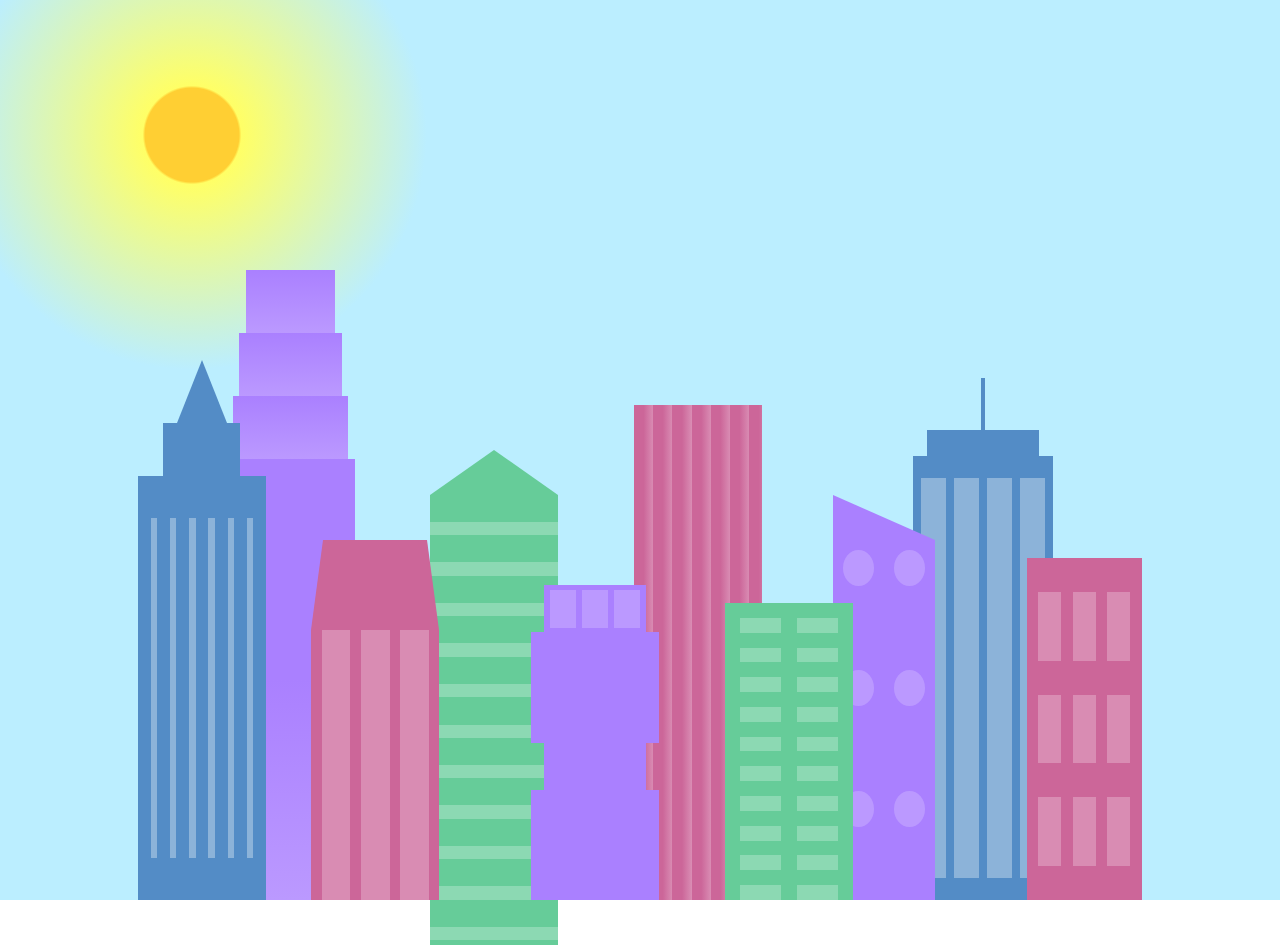
<file: index.html>
<!DOCTYPE html>
<html lang="en">    
  <head>
    <meta charset="UTF-8">
    <title>City Skyline</title>
    <link href="styles.css" rel="stylesheet" />   
  </head>

  <body>
    <div class="background-buildings sky">
      <div></div>
      <div></div>
      <div class="bb1 building-wrap">
        <div class="bb1a bb1-window"></div>
        <div class="bb1b bb1-window"></div>
        <div class="bb1c bb1-window"></div>
        <div class="bb1d"></div>
      </div>
      <div class="bb2">
        <div class="bb2a"></div>
        <div class="bb2b"></div>
      </div>
      <div class="bb3"></div>
      <div></div>
      <div class="bb4 building-wrap">
        <div class="bb4a"></div>
        <div class="bb4b"></div>
        <div class="bb4c window-wrap">
          <div class="bb4-window"></div>
          <div class="bb4-window"></div>
          <div class="bb4-window"></div>
          <div class="bb4-window"></div>
        </div>
      </div>
      <div></div>
      <div></div>
    </div>

    <div class="foreground-buildings">
      <div></div>
      <div></div>
      <div class="fb1 building-wrap">
        <div class="fb1a"></div>
        <div class="fb1b"></div>
        <div class="fb1c"></div>
      </div>
      <div class="fb2">
        <div class="fb2a"></div>
        <div class="fb2b window-wrap">
          <div class="fb2-window"></div>
          <div class="fb2-window"></div>
          <div class="fb2-window"></div>
        </div>
      </div>
      <div></div>
      <div class="fb3 building-wrap">
        <div class="fb3a window-wrap">
          <div class="fb3-window"></div>
          <div class="fb3-window"></div>
          <div class="fb3-window"></div>
        </div>
        <div class="fb3b"></div>
        <div class="fb3a"></div>
        <div class="fb3b"></div>
      </div>
      <div class="fb4">
        <div class="fb4a"></div>
        <div class="fb4b">
          <div class="fb4-window"></div>
          <div class="fb4-window"></div>
          <div class="fb4-window"></div>
          <div class="fb4-window"></div>
          <div class="fb4-window"></div>
          <div class="fb4-window"></div>
        </div>
      </div>
      <div class="fb5"></div>
      <div class="fb6"></div>
      <div></div>
      <div></div>
    </div>
  </body>
</html>
</file>
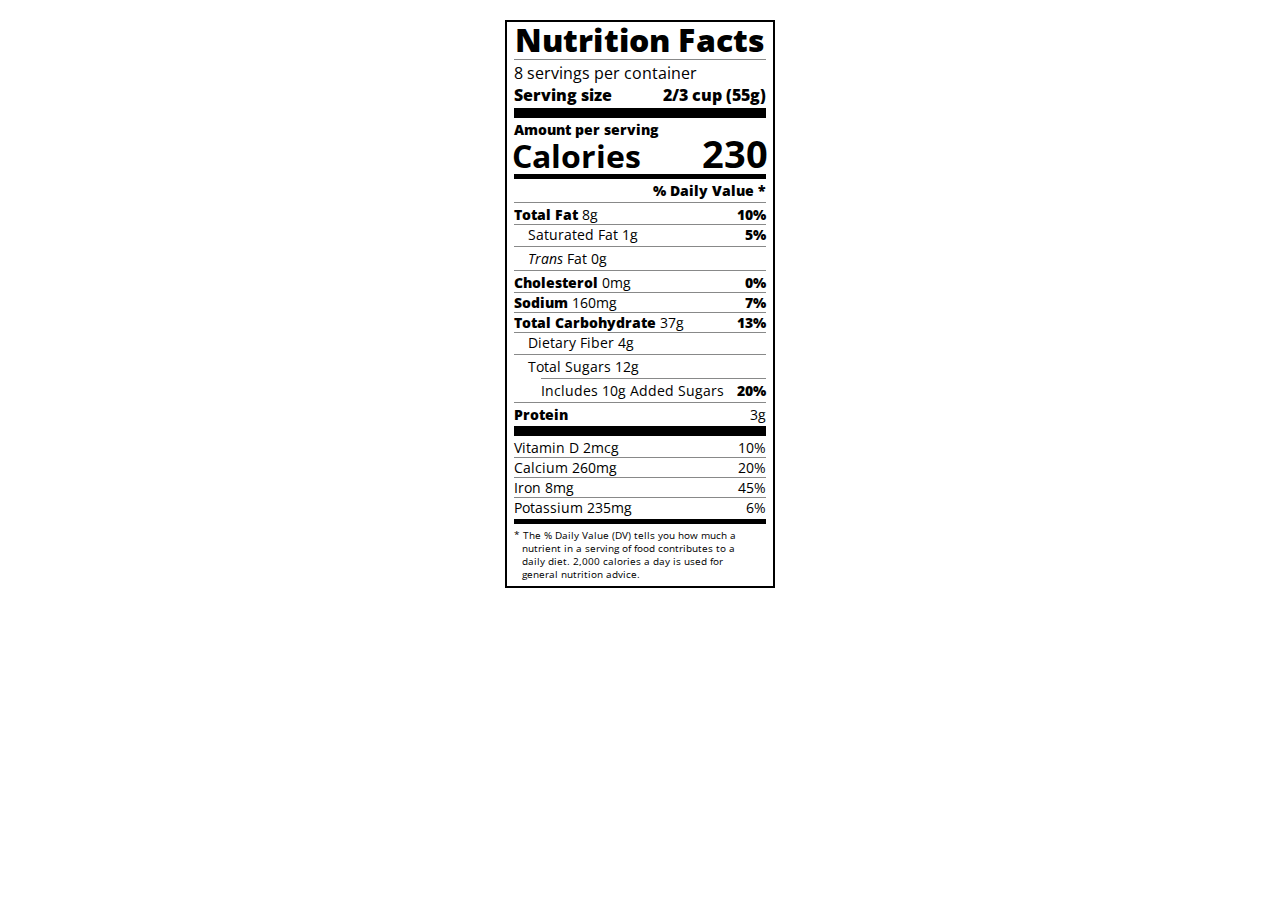
<file: html/etiqueta nutricional/index.html>
<!DOCTYPE html>
<html lang="en">

<head>
  <meta charset="UTF-8">
  <title>Nutrition Label</title>
  <link href="https://fonts.googleapis.com/css?family=Open+Sans:400,700,800" rel="stylesheet">
  <link href="./styles.css" rel="stylesheet">
</head>

<body>
  <div class="label">
    <header>
      <h1 class="bold">Nutrition Facts</h1>
      <div class="divider"></div>
      <p>8 servings per container</p>
      <p class="bold">Serving size <span>2/3 cup (55g)</span></p>
    </header>
    <div class="divider large"></div>
    <div class="calories-info">
      <div class="left-container">
        <h2 class="bold small-text">Amount per serving</h2>
        <p>Calories</p>
      </div>
      <span>230</span>
    </div>
    <div class="divider medium"></div>
    <div class="daily-value small-text">
      <p class="bold right no-divider">% Daily Value *</p>
      <div class="divider"></div>
      <p><span><span class="bold">Total Fat</span> 8g</span> <span class="bold">10%</span></p>
      <p class="indent no-divider">Saturated Fat 1g <span class="bold">5%</span></p>
      <div class="divider"></div>
      <p class="indent no-divider"><span><i>Trans</i> Fat 0g</span></p>
      <div class="divider"></div>
      <p><span><span class="bold">Cholesterol</span> 0mg</span> <span class="bold">0%</span></p>
      <p><span><span class="bold">Sodium</span> 160mg</span> <span class="bold">7%</span></p>
      <p><span><span class="bold">Total Carbohydrate</span> 37g</span> <span class="bold">13%</span></p>
      <p class="indent no-divider">Dietary Fiber 4g</p>
      <div class="divider"></div>
      <p class="indent no-divider">Total Sugars 12g</p>
      <div class="divider double-indent"></div>
      <p class="double-indent no-divider">Includes 10g Added Sugars <span class="bold">20%</span>
      <div class="divider"></div>
      <p class="no-divider"><span class="bold">Protein</span> 3g</p>
      <div class="divider large"></div>
      <p>Vitamin D 2mcg <span>10%</span></p>
      <p>Calcium 260mg <span>20%</span></p>
      <p>Iron 8mg <span>45%</span></p>
      <p class="no-divider">Potassium 235mg <span>6%</span></p>
    </div>
    <div class="divider medium"></div>
    <p class="note">* The % Daily Value (DV) tells you how much a nutrient in a serving of food contributes to a daily
      diet. 2,000 calories a day is used for general nutrition advice.</p>
  </div>
</body>
</html>
</file>
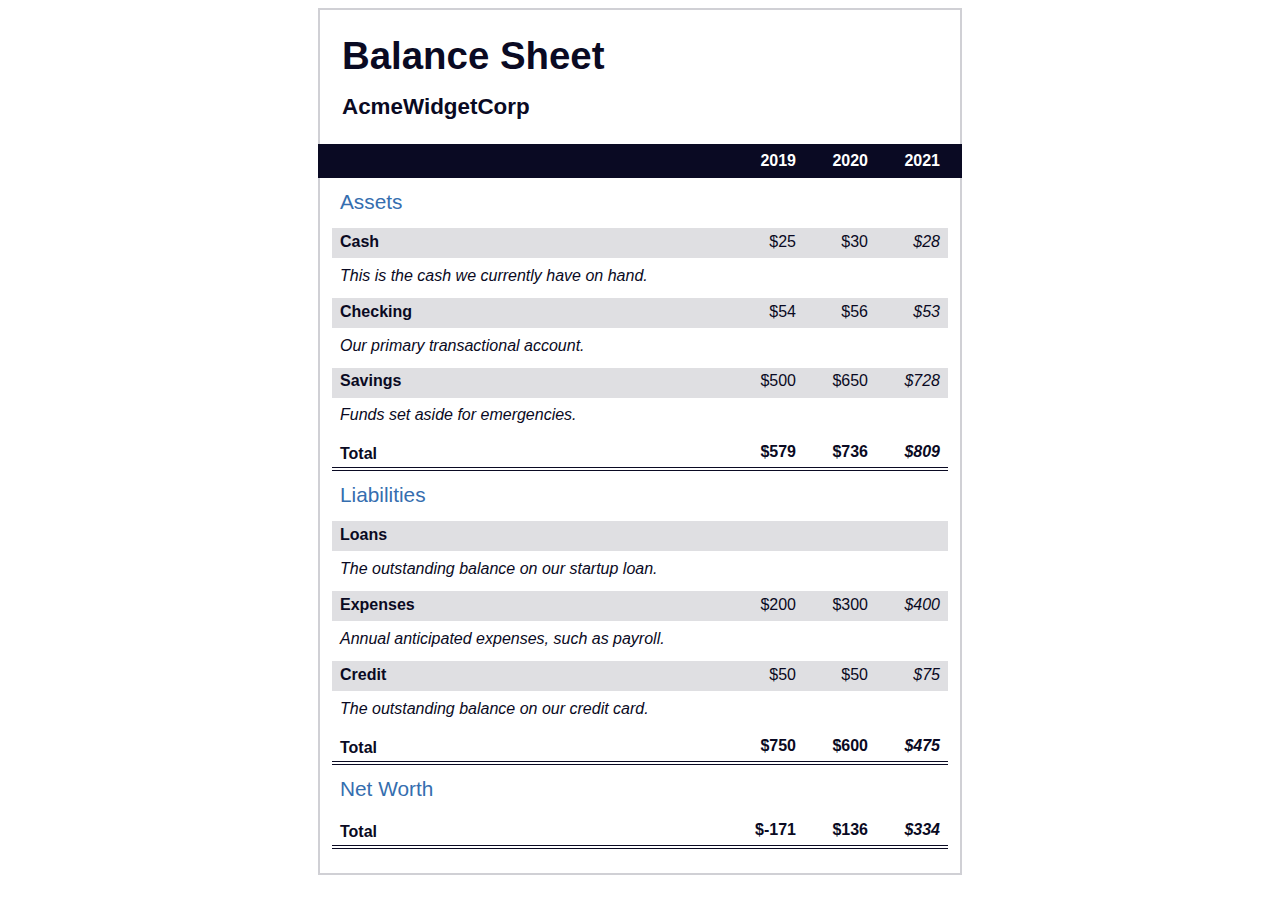
<file: html/Hoja de finanasas/index.html>
<!DOCTYPE html>
<html lang="en">
  <head>
    <meta charset="UTF-8">
    <meta name="viewport" content="width=device-width, initial-scale=1.0">
    <title>Balance Sheet</title>
    <link rel="stylesheet" href="./styles.css">
  </head>
  <body>
    <main>
      <section>
        <h1>
          <span class="flex">
            <span>AcmeWidgetCorp</span>
            <span>Balance Sheet</span>
          </span>
        </h1>
        <div id="years" aria-hidden="true">
          <span class="year">2019</span>
          <span class="year">2020</span>
          <span class="year">2021</span>
        </div>
        <div class="table-wrap">
          <table>
            <caption>Assets</caption>
            <thead>
              <tr>
                <td></td>
                <th><span class="sr-only year">2019</span></th>
                <th><span class="sr-only year">2020</span></th>
                <th class="current"><span class="sr-only year">2021</span></th>
              </tr>
            </thead>
            <tbody>
              <tr class="data">
                <th>Cash <span class="description">This is the cash we currently have on hand.</span></th>
                <td>$25</td>
                <td>$30</td>
                <td class="current">$28</td>
              </tr>
              <tr class="data">
                <th>Checking <span class="description">Our primary transactional account.</span></th>
                <td>$54</td>
                <td>$56</td>
                <td class="current">$53</td>
              </tr>
              <tr class="data">
                <th>Savings <span class="description">Funds set aside for emergencies.</span></th>
                <td>$500</td>
                <td>$650</td>
                <td class="current">$728</td>
              </tr>
              <tr class="total">
                <th>Total <span class="sr-only">Assets</span></th>
                <td>$579</td>
                <td>$736</td>
                <td class="current">$809</td>
              </tr>
            </tbody>
          </table>
          <table>
            <caption>Liabilities</caption>
            <thead>
              <tr>
              <td></td>
              <th><span class="sr-only">2019</span></th>
              <th><span class="sr-only">2020</span></th>
              <th><span class="sr-only">2021</span></th>
              </tr>
            </thead>
            <tbody>
              <tr class="data">
                <th>Loans <span class="description">The outstanding balance on our startup loan. </span></th>
                <td></td>
                <td></td>
                <td class="current"></td>

              </tr>
              <tr class="data">
                <th>Expenses <span class="description">Annual anticipated expenses, such as payroll.</span></th>
                <td>$200</td>
                <td>$300</td>
                <td class="current">$400</td>

              </tr>
              <tr class="data">
                <th>Credit <span class="description">The outstanding balance on our credit card.</span></th>
                <td>$50</td>
                <td>$50</td>
                <td class="current">$75</td>

              </tr>
              <tr class="total">
                <th>Total <span class="sr-only">liabilities</span></th>
                <td>$750</td>
                <td>$600</td>
                <td class="current">$475</td>

              </tr>
            </tbody>
          </table>
          <table>
            <caption>Net Worth</caption>
            <thead>
                <tr>
                <td></td>
                <th><span class="sr-only">2019</span></th>
                <th><span class="sr-only">2020</span></th>
                <th><span class="sr-only">2021</span></th>
                </tr>
              </thead>
              <tbody>
                <tr class="total">
                  <th>Total <span class="sr-only">Net Worth</span></th>
                  <td>$-171</td>
                  <td>$136</td>
                  <td class="current">$334</td>
                </tr>
          </table>
        </div>
      </section>
    </main>
  </body>
</html>
</file>
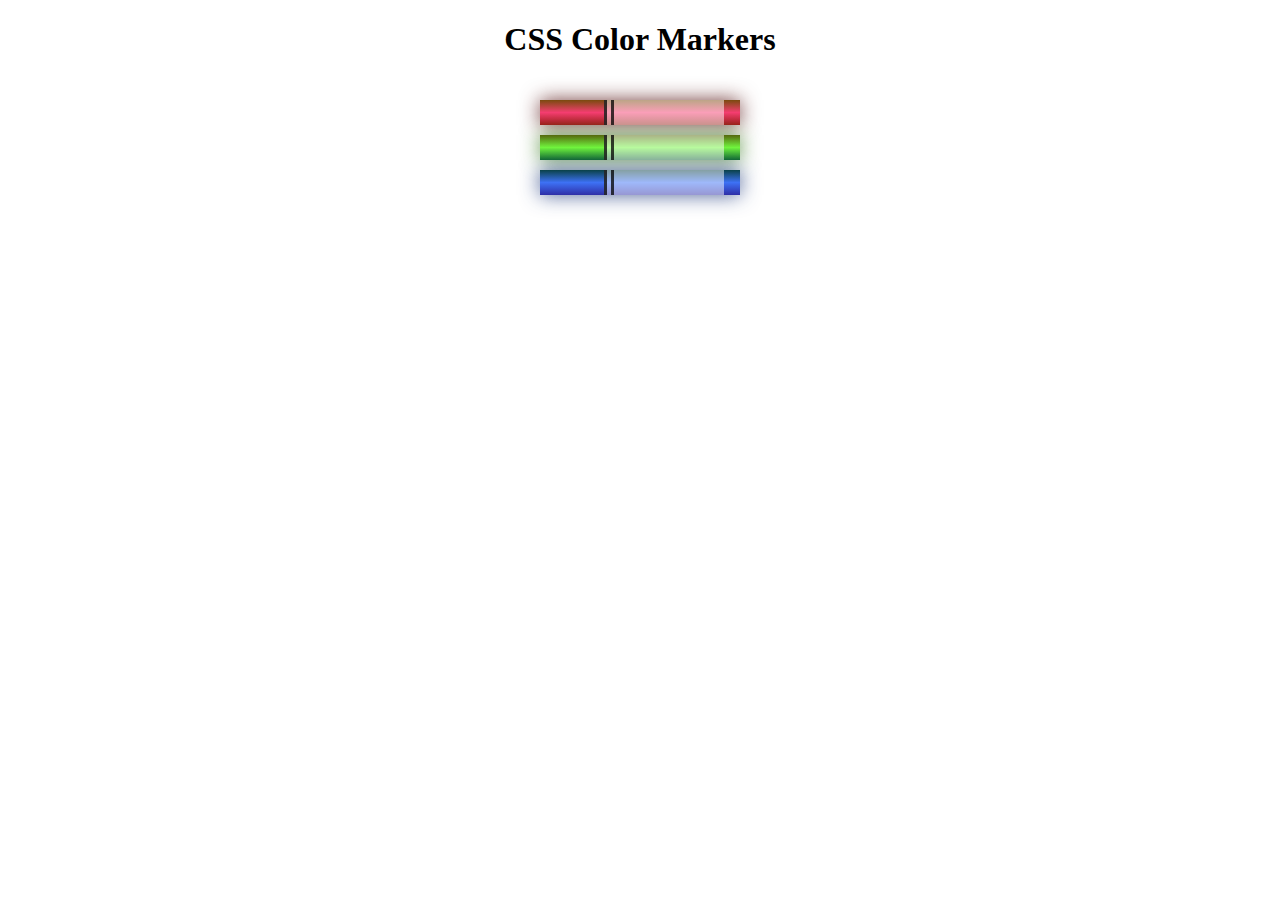
<file: html/css color markers/marcadores css.html>
<!DOCTYPE html>
<html lang="en">
  <head>
    <meta charset="utf-8">
    <meta name="viewport" content="width=device-width, initial-scale=1.0">
    <title>Colored Markers</title>
    <link rel="stylesheet" href="styles.css">
  </head>
  <body>
    <h1>CSS Color Markers</h1>
    <div class="container">
      <div class="marker red">
        <div class="cap"></div>
        <div class="sleeve"></div>
      </div>
      <div class="marker green">
        <div class="cap"></div>
        <div class="sleeve"></div>
      </div>
      <div class="marker blue">
        <div class="cap"></div>
        <div class="sleeve"></div>
      </div>
    </div>
  </body>
</html>
</file>
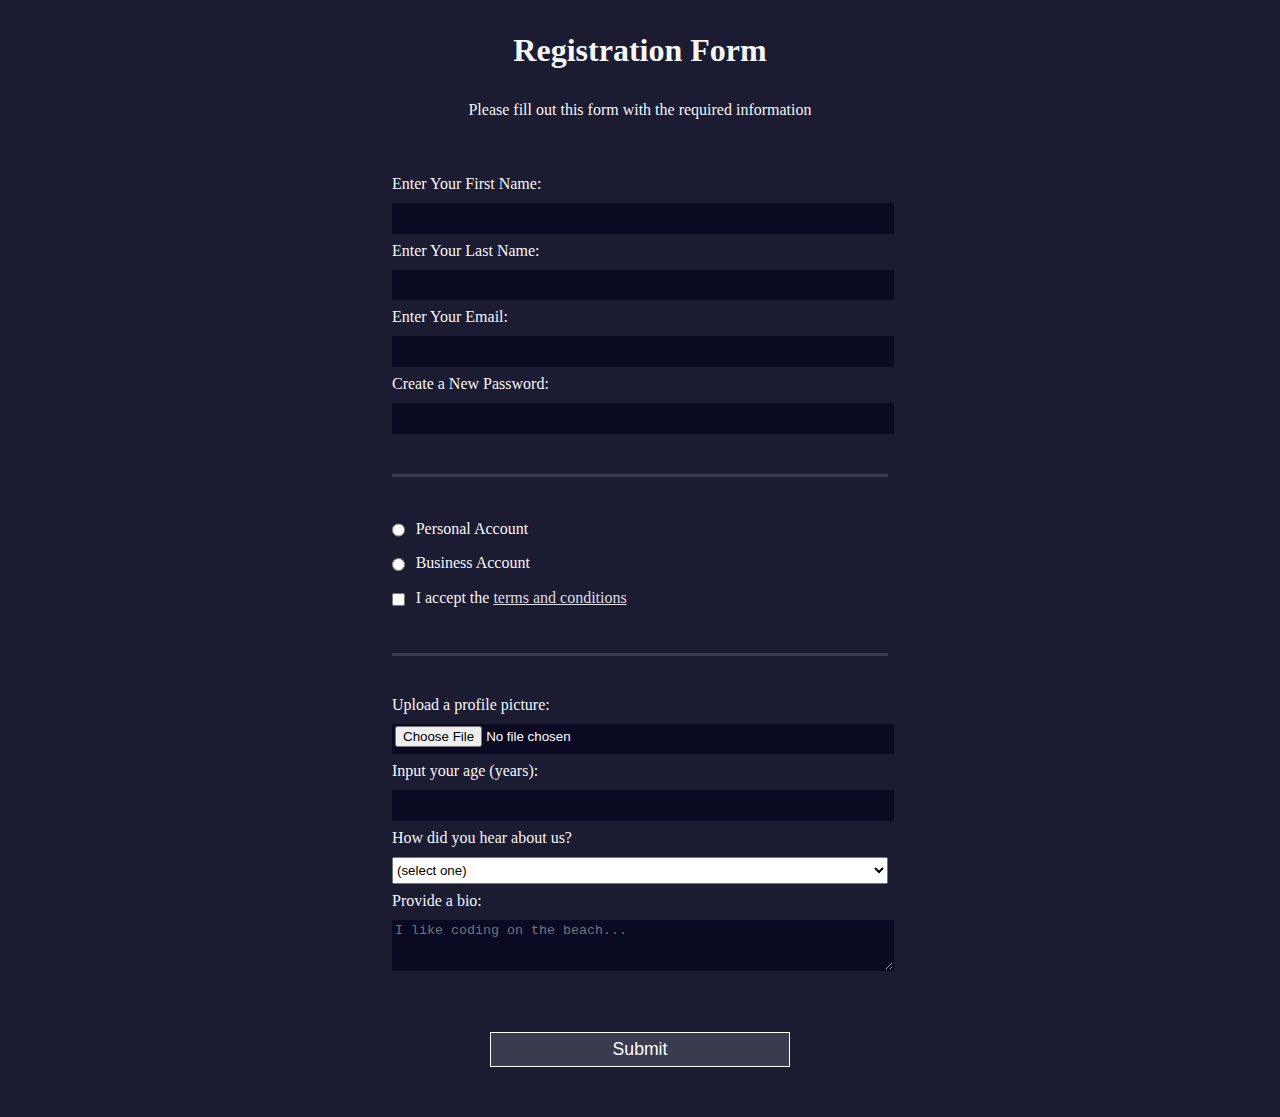
<file: html/forma de registro/forma de registro.html>
<!DOCTYPE html>
<html lang="en">
  <head>
    <meta charset="UTF-8">
    <title>Registration Form</title>
    <link rel="stylesheet" href="styles.css" />
  </head>
  <body>
    <h1>Registration Form</h1>
    <p>Please fill out this form with the required information</p>
    <form method="post" action='https://register-demo.freecodecamp.org'>
      <fieldset>
        <label for="first-name">Enter Your First Name: <input id="first-name" name="first-name" type="text" required /></label>
        <label for="last-name">Enter Your Last Name: <input id="last-name" name="last-name" type="text" required /></label>
        <label for="email">Enter Your Email: <input id="email" name="email" type="email" required /></label>
        <label for="new-password">Create a New Password: <input id="new-password" name="new-password" type="password" pattern="[a-z0-5]{8,}" required /></label>
      </fieldset>
      <fieldset>
        <label for="personal-account"><input id="personal-account" type="radio" name="account-type" class="inline" /> Personal Account</label>
        <label for="business-account"><input id="business-account" type="radio" name="account-type" class="inline" /> Business Account</label>
        <label for="terms-and-conditions">
          <input id="terms-and-conditions" type="checkbox" required name="terms-and-conditions" class="inline" /> I accept the <a href="https://www.freecodecamp.org/news/terms-of-service/">terms and conditions</a>
        </label>
      </fieldset>
      <fieldset>
        <label for="profile-picture">Upload a profile picture: <input id="profile-picture" type="file" name="file" /></label>
        <label for="age">Input your age (years): <input id="age" type="number" name="age" min="13" max="120" /></label>
        <label for="referrer">How did you hear about us?
          <select id="referrer" name="referrer">
            <option value="">(select one)</option>
            <option value="1">freeCodeCamp News</option>
            <option value="2">freeCodeCamp YouTube Channel</option>
            <option value="3">freeCodeCamp Forum</option>
            <option value="4">Other</option>
          </select>
        </label>
        <label for="bio">Provide a bio:
          <textarea id="bio" name="bio" rows="3" cols="30" placeholder="I like coding on the beach..."></textarea>
        </label>
      </fieldset>
      <input type="submit" value="Submit" />
    </form>
  </body>
</html>
</file>
<file: styles.css>
:root {
  --building-color1: #aa80ff;
  --building-color2: #66cc99;
  --building-color3: #cc6699;
  --building-color4: #538cc6;
  --window-color1: #bb99ff;
  --window-color2: #8cd9b3;
  --window-color3: #d98cb3;
  --window-color4: #8cb3d9;
}

* {
  box-sizing: border-box;
}

body {
  height: 100vh;
  margin: 0;
  overflow: hidden;
}

.background-buildings, .foreground-buildings {
  width: 100%;
  height: 100%;
  display: flex;
  align-items: flex-end;
  justify-content: space-evenly;
  position: absolute;
  top: 0;
}

.building-wrap {
  display: flex;
  flex-direction: column;
  align-items: center;
}

.window-wrap {
  display: flex;
  align-items: center;
  justify-content: space-evenly;
}

.sky {
  background: radial-gradient(
      closest-corner circle at 15% 15%,
      #ffcf33,
      #ffcf33 20%,
      #ffff66 21%,
      #bbeeff 100%
    );
}

/* BACKGROUND BUILDINGS - "bb" stands for "background building" */
.bb1 {
  width: 10%;
  height: 70%;
}

.bb1a {
  width: 70%;
}
  
.bb1b {
  width: 80%;
}
  
.bb1c {
  width: 90%;
}

.bb1d {
  width: 100%;
  height: 70%;
  background: linear-gradient(
      var(--building-color1) 50%,
      var(--window-color1)
    );
}

.bb1-window {
  height: 10%;
  background: linear-gradient(
      var(--building-color1),
      var(--window-color1)
    );
}

.bb2 {
  width: 10%;
  height: 50%;
}

.bb2a {
  border-bottom: 5vh solid var(--building-color2);
  border-left: 5vw solid transparent;
  border-right: 5vw solid transparent;
}

.bb2b {
  width: 100%;
  height: 100%;
  background: repeating-linear-gradient(
      var(--building-color2),
      var(--building-color2) 6%,
      var(--window-color2) 6%,
      var(--window-color2) 9%
    );
}

.bb3 {
  width: 10%;
  height: 55%;
  background: repeating-linear-gradient(
      90deg,
      var(--building-color3),
      var(--building-color3),
      var(--window-color3) 15%
    );
}

.bb4 {
  width: 11%;
  height: 58%;
}

.bb4a {
  width: 3%;
  height: 10%;
  background-color: var(--building-color4);
}

.bb4b {
  width: 80%;
  height: 5%;
  background-color: var(--building-color4);
}
  
.bb4c {
  width: 100%;
  height: 85%;
  background-color: var(--building-color4);
}

.bb4-window {
  width: 18%;
  height: 90%;
  background-color: var(--window-color4);
}

/* FOREGROUND BUILDINGS - "fb" stands for "foreground building" */
.fb1 {
  width: 10%;
  height: 60%;
}

.fb1a {
  border-bottom: 7vh solid var(--building-color4);
  border-left: 2vw solid transparent;
  border-right: 2vw solid transparent;
}

.fb1b {
  width: 60%;
  height: 10%;
  background-color: var(--building-color4);
}
  
.fb1c {
  width: 100%;
  height: 80%;
  background: repeating-linear-gradient(
      90deg,
      var(--building-color4),
      var(--building-color4) 10%,
      transparent 10%,
      transparent 15%
    ),
    repeating-linear-gradient(
      var(--building-color4),
      var(--building-color4) 10%,
      var(--window-color4) 10%,
      var(--window-color4) 90%
    );
}

.fb2 {
  width: 10%;
  height: 40%;
}

.fb2a {
  width: 100%;
  border-bottom: 10vh solid var(--building-color3);
  border-left: 1vw solid transparent;
  border-right: 1vw solid transparent;
}

.fb2b {
  width: 100%;
  height: 75%;
  background-color: var(--building-color3);
}

.fb2-window {
  width: 22%;
  height: 100%;
  background-color: var(--window-color3);
}

.fb3 {
  width: 10%;
  height: 35%;
}
  
.fb3a {
  width: 80%;
  height: 15%;
  background-color: var(--building-color1);
}
  
.fb3b {
  width: 100%;
  height: 35%;
  background-color: var(--building-color1);
}

.fb3-window {
  width: 25%;
  height: 80%;
  background-color: var(--window-color1);
}

.fb4 {
  width: 8%;
  height: 45%;
  position: relative;
  left: 10%;
}

.fb4a {
  border-top: 5vh solid transparent;
  border-left: 8vw solid var(--building-color1);
}

.fb4b {
  width: 100%;
  height: 89%;
  background-color: var(--building-color1);
  display: flex;
  flex-wrap: wrap;
}

.fb4-window {
  width: 30%;
  height: 10%;
  border-radius: 50%;
  background-color: var(--window-color1);
  margin: 10%;
}

.fb5 {
  width: 10%;
  height: 33%;
  position: relative;
  right: 10%;
  background: repeating-linear-gradient(
      var(--building-color2),
      var(--building-color2) 5%,
      transparent 5%,
      transparent 10%
    ),
    repeating-linear-gradient(
      90deg,
      var(--building-color2),
      var(--building-color2) 12%,
      var(--window-color2) 12%,
      var(--window-color2) 44%
    );
}

.fb6 {
  width: 9%;
  height: 38%;
  background: repeating-linear-gradient(
      90deg,
      var(--building-color3),
      var(--building-color3) 10%,
      transparent 10%,
      transparent 30%
    ),
    repeating-linear-gradient(
      var(--building-color3),
      var(--building-color3) 10%,
      var(--window-color3) 10%,
      var(--window-color3) 30%
    );
}

@media (max-width: 1000px) {
  :root {
    --building-color1: #000;
    --building-color2: #000;
    --building-color3: #000;
    --building-color4: #000;
  }
  .sky {
    background: radial-gradient(
        closest-corner circle at 15% 15%,
        #ccc,
        #ccc 20%,
        #445 21%,
        #223 100%
      );
  }
}
</file>
<file: html/etiqueta nutricional/styles.css>
* {
    box-sizing: border-box;
  }
  
  html {
    font-size: 16px;
  }
  
  body {
    font-family: 'Open Sans', sans-serif;
  }
  
  .label {
    border: 2px solid black;
    width: 270px;
    margin: 20px auto;
    padding: 0 7px;
  }
  
  header h1 {
    text-align: center;
    margin: -4px 0;
    letter-spacing: 0.15px
  }
  
  p {
    margin: 0;
    display: flex;
    justify-content: space-between;
  }
  
  .divider {
    border-bottom: 1px solid #888989;
    margin: 2px 0;
  }
  
  .bold {
    font-weight: 800;
  }
  
  .large {
    height: 10px;
  }
  
  .large, .medium {
    background-color: black;
    border: 0;
  }
  
  .medium {
    height: 5px;
  }
  
  .small-text {
    font-size: 0.85rem;
  }
  
  
  .calories-info {
    display: flex;
    justify-content: space-between;
    align-items: flex-end;
  }
  
  .calories-info h2 {
    margin: 0;
  }
  
  .left-container p {
    margin: -5px -2px;
    font-size: 2em;
    font-weight: 700;
  }
  
  .calories-info span {
    margin: -7px -2px;
    font-size: 2.4em;
    font-weight: 700;
  }
  
  .right {
    justify-content: flex-end;
  }
  
  .indent {
    margin-left: 1em;
  }
  
  .double-indent {
    margin-left: 2em;
  }
  
  .daily-value p:not(.no-divider) {
    border-bottom: 1px solid #888989;
  }

  .note {
  font-size: 0.6rem;
  margin: 5px 0;
  padding: 0 8px;
  text-indent: -8px 
}
</file>
<file: html/Hoja de finanasas/styles.css>
span[class~="sr-only"] {
  border: 0 !important;
  clip: rect(1px, 1px, 1px, 1px) !important;
  clip-path: inset(50%) !important;
  -webkit-clip-path: inset(50%) !important;
  height: 1px !important;
  width: 1px !important;
  position: absolute !important;
  overflow: hidden !important;
  white-space: nowrap !important;
  padding: 0 !important;
  margin: -1px !important;
}

html {
  box-sizing: border-box;
}

body {
  font-family: sans-serif;
  color: #0a0a23;
}

h1 {
  max-width: 37.25rem;
  margin: 0 auto;
  padding: 1.5rem 1.25rem;
}

h1 .flex {
  display: flex;
  flex-direction: column-reverse;
  gap: 1rem;
}

h1 .flex span:first-of-type {
  font-size: 0.7em;
}

h1 .flex span:last-of-type {
  font-size: 1.2em;
}

section {
  max-width: 40rem;
  margin: 0 auto;
  border: 2px solid #d0d0d5;
}

#years {
  display: flex;
  justify-content: flex-end;
  position: sticky;
  top: 0;
  background: #0a0a23;
  color: #fff;
  z-index: 999;
  padding: 0.5rem calc(1.25rem + 2px) 0.5rem 0;
  margin: 0 -2px;
}

#years span[class] {
  font-weight: bold;
  width: 4.5rem;
  text-align: right;
}

.table-wrap {
  padding: 0 0.75rem 1.5rem 0.75rem;
}

table {
  border-collapse: collapse;
  border: 0;
  width: 100%;
  position: relative;
  margin-top: 3rem;
}

table caption {
  color: #356eaf;
  font-size: 1.3em;
  font-weight: normal;
  position: absolute;
  top: -2.25rem;
  left: 0.5rem;
}

tbody td {
  width: 100vw;
  min-width: 4rem;
  max-width: 4rem;
}

tbody th {
  width: calc(100% - 12rem);
}

tr[class="total"] {
  border-bottom: 4px double #0a0a23;
  font-weight: bold;
}

tr[class="total"] th {
  text-align: left;
  padding: 0.5rem 0 0.25rem 0.5rem;
}

tr.total td {
  text-align: right;
  padding: 0 0.25rem;
}

tr.total td:nth-of-type(3) {
  padding-right: 0.5rem;
}

tr.total:hover {
  background-color: #99c9ff;
}

td.current {
  font-style: italic;
}

tr.data {
  background-image: linear-gradient(to bottom, #dfdfe2 1.845rem, white 1.845rem);
}

tr.data th {
  text-align: left;
  padding-top: 0.3rem;
  padding-left: 0.5rem;
}

tr.data th .description {
  display: block;
  font-weight: normal;
  font-style: italic;
  padding: 1rem 0 0.75rem;
  margin-right: -13.5rem;
}

tr.data td {
  vertical-align: top;
  padding: 0.3rem 0.25rem 0;
  text-align: right;
}

tr.data td:last-of-type {
  padding-right: 0.5rem;
}
</file>
<file: html/css color markers/styles.css>
h1 {
  text-align: center;
}

.container {
  background-color: rgb(255, 255, 255);
  padding: 10px 0;
}

.marker {
  width: 200px;
  height: 25px;
  margin: 10px auto;
}

.cap {
  width: 60px;
  height: 25px;
}

.sleeve {
  width: 110px;
  height: 25px;
  background-color: rgba(255, 255, 255, 0.5);
  border-left: 10px double rgba(0, 0, 0, 0.75);
}

.cap, .sleeve {
  display: inline-block;
}

.red {
  background: linear-gradient(rgb(122, 74, 14), rgb(245, 62, 113), rgb(162, 27, 27));
  box-shadow: 0 0 20px 0 rgba(83, 14, 14, 0.8);
}

.green {
  background: linear-gradient(#55680D, #71F53E, #116C31);
  box-shadow: 0 0 20px 0 #3B7E20CC;
}

.blue {
  background: linear-gradient(hsl(186, 76%, 16%), hsl(223, 90%, 60%), hsl(240, 56%, 42%));
  box-shadow: 0 0 20px 0 hsla(223, 59%, 31%, 0.8);
}
</file>
<file: html/forma de registro/styles.css>
body {
  width: 100%;
  height: 100vh;
  margin: 0;
  background-color: #1b1b32;
  color: #f5f6f7;
  font-family: Tahoma;
  font-size: 16px;
}

h1, p {
  margin: 1em auto;
  text-align: center;
}

form {
  width: 60vw;
  max-width: 500px;
  min-width: 300px;
  margin: 0 auto;
  padding-bottom: 2em;
}

fieldset {
  border: none;
  padding: 2rem 0;
  border-bottom: 3px solid #3b3b4f;
}

fieldset:last-of-type {
  border-bottom: none;
}

label {
  display: block;
  margin: 0.5rem 0;
}

input,
textarea,
select {
  margin: 10px 0 0 0;
  width: 100%;
  min-height: 2em;
}

input, textarea {
  background-color: #0a0a23;
  border: 1px solid #0a0a23;
  color: #ffffff;
}

.inline {
  width: unset;
  margin: 0 0.5em 0 0;
  vertical-align: middle;
}

input[type="submit"] {
  display: block;
  width: 60%;
  margin: 1em auto;
  height: 2em;
  font-size: 1.1rem;
  background-color: #3b3b4f;
  border-color: white;
  min-width: 300px;
}

input[type="file"] {
  padding: 1px 2px;
}

a {
  color: #dfdfe2;
}
</file>
